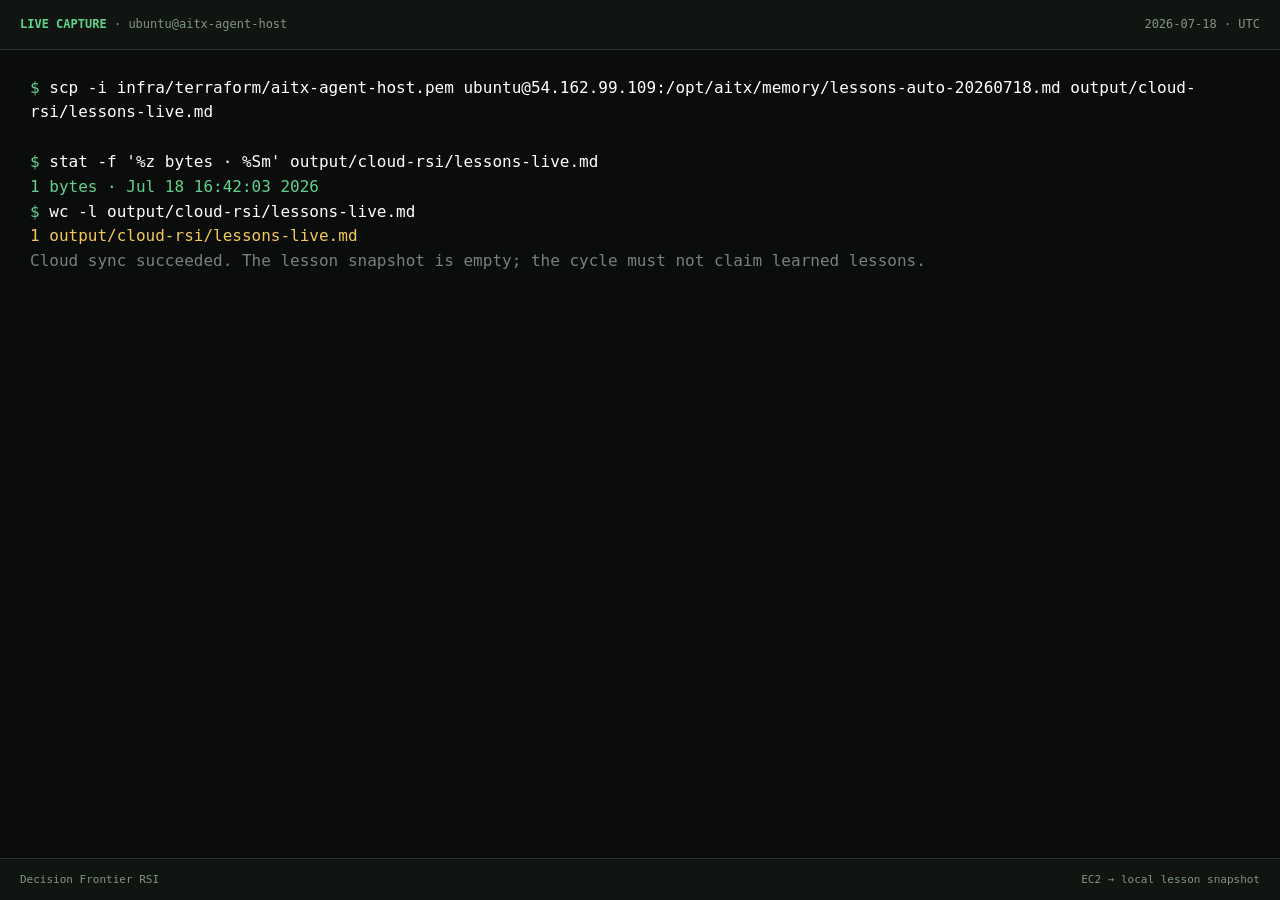
<file: dashboard/demos/rsi-evidence.html>
<!doctype html>
<html lang="en">
<head>
  <meta charset="utf-8">
  <meta name="viewport" content="width=device-width,initial-scale=1">
  <title>Live RSI shell capture</title>
  <style>
    *{box-sizing:border-box}body{margin:0;background:#0b0d0c;color:#d9e2dc;font:16px/1.55 ui-monospace,SFMono-Regular,Menlo,monospace}
    header{display:flex;justify-content:space-between;padding:15px 20px;border-bottom:1px solid #28312c;background:#111511;color:#7f9487;font-size:12px}
    header b{color:#61d18b}.terminal{padding:26px 30px;white-space:pre-wrap}.line{min-height:1.55em;opacity:0;animation:show .15s forwards}
    .prompt{color:#61d18b}.command{color:#fff}.muted{color:#77827b}.warn{color:#f3c858}.bad{color:#ff7f73}.good{color:#61d18b}
    footer{position:fixed;inset:auto 0 0;display:flex;justify-content:space-between;padding:12px 20px;border-top:1px solid #28312c;background:#111511;color:#7f9487;font-size:11px}
    @keyframes show{to{opacity:1}}
  </style>
</head>
<body>
  <header><span><b>LIVE CAPTURE</b> · ubuntu@aitx-agent-host</span><span>2026-07-18 · UTC</span></header>
  <main class="terminal" id="terminal"></main>
  <footer><span>Decision Frontier RSI</span><span id="source"></span></footer>
  <script>
    const scenes={
      lessons:{
        source:"EC2 → local lesson snapshot",
        lines:[
          ["prompt","$ ","scp -i infra/terraform/aitx-agent-host.pem ubuntu@54.162.99.109:/opt/aitx/memory/lessons-auto-20260718.md output/cloud-rsi/lessons-live.md",""],
          ["muted","","",""],
          ["prompt","$ ","stat -f '%z bytes · %Sm' output/cloud-rsi/lessons-live.md",""],
          ["good","","","1 bytes · Jul 18 16:42:03 2026"],
          ["prompt","$ ","wc -l output/cloud-rsi/lessons-live.md",""],
          ["warn","","","1 output/cloud-rsi/lessons-live.md"],
          ["muted","","","Cloud sync succeeded. The lesson snapshot is empty; the cycle must not claim learned lessons."]
        ]
      },
      cycle:{
        source:"Live cron + Verifiers metadata",
        lines:[
          ["prompt","$ ","ssh aitx-agent-host 'sudo cat /etc/cron.d/aitx-rsi-nightly'",""],
          ["good","","","30 5 * * * root /opt/aitx/repo/scripts/auto_rsi_nightly.sh"],
          ["prompt","$ ","jq '{model,avg_reward,rollout_count,eval_seconds,error_rate_pct}' data/latest_rsi_eval.json",""],
          ["muted","","","{"],
          ["muted","","","  \"model\": \"nvidia/nemotron-3-super-120b-a12b\","],
          ["warn","","","  \"avg_reward\": 0.16666666666666666,"],
          ["good","","","  \"rollout_count\": 45,"],
          ["muted","","","  \"eval_seconds\": 356.0899851322174,"],
          ["bad","","","  \"error_rate_pct\": 75.55555555555556"],
          ["muted","","","}"],
          ["prompt","$ ","grep -n 'human\\|accepted false\\|post_rsi' scripts/auto_rsi_nightly.sh",""],
          ["good","","","7:# request a human promote/keep decision in Discord"],
          ["good","","","45:  --accepted false"],
          ["good","","","47:python3 scripts/post_rsi_discord.py"],
          ["muted","","","Champion v1.0 remains unchanged pending a human decision."]
        ]
      }
    };
    const scene=scenes[new URLSearchParams(location.search).get("scene")]||scenes.lessons;
    document.querySelector("#source").textContent=scene.source;
    document.querySelector("#terminal").innerHTML=scene.lines.map(([cls,prefix,cmd,text],i)=>
      `<div class="line ${cls}" style="animation-delay:${.45+i*.72}s">${prefix?`<span class="prompt">${prefix}</span>`:""}${cmd?`<span class="command">${cmd}</span>`:text}</div>`
    ).join("");
  </script>
</body>
</html>
</file>
